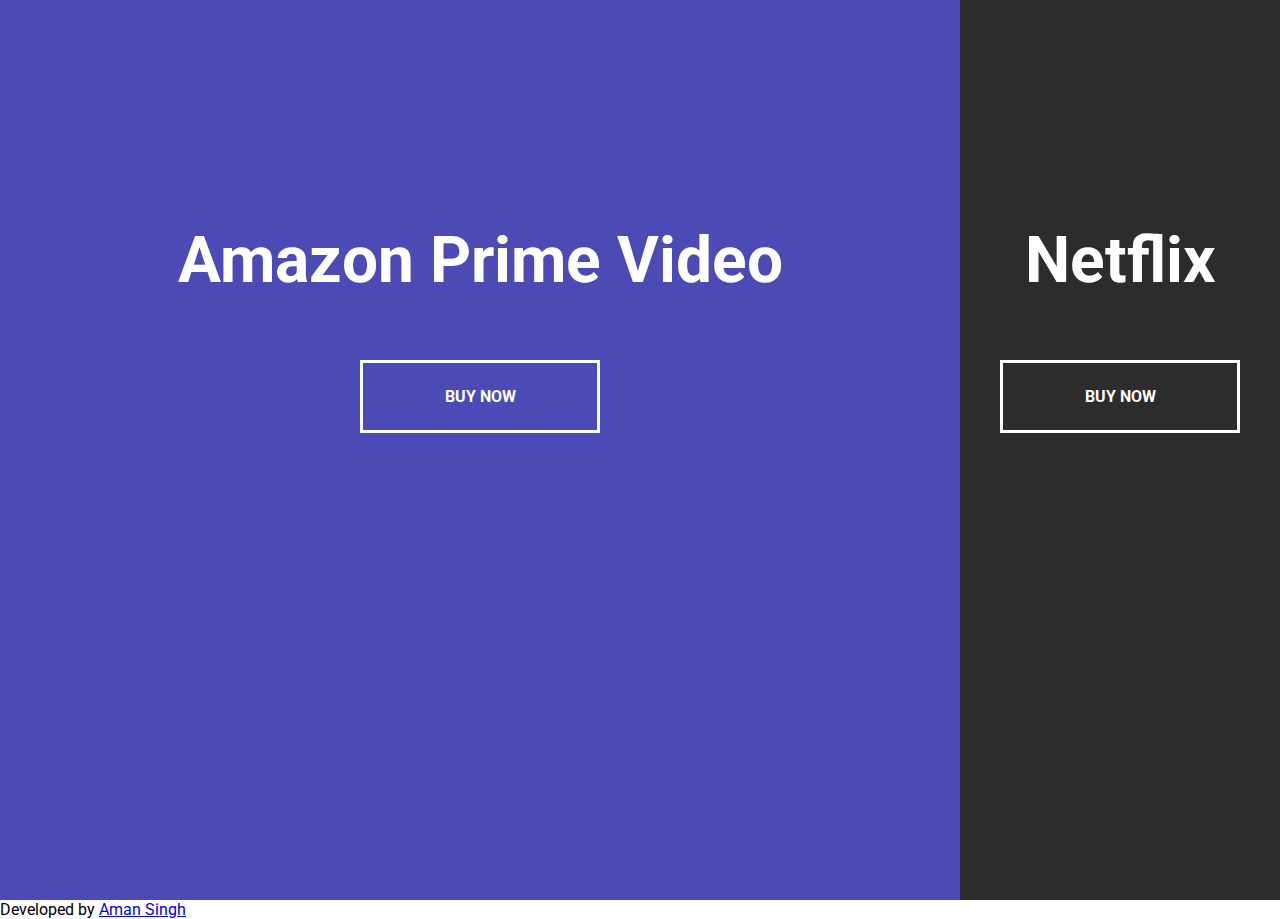
<file: 001-split landing page/index.html>
<!DOCTYPE html>
<html lang="en">
  <head>
    <meta charset="UTF-8" />
    <meta name="viewport" content="width=device-width, initial-scale=1.0" />
    <link rel="stylesheet" href="style.css" />
    <title>Split Landing Page</title>
  </head>
  <body>
    <div class="container">
      <div class="split left">
        <h1>Amazon Prime Video</h1>
        <a href="#" class="btn">Buy Now</a>
      </div>
      <div class="split right">
        <h1>Netflix</h1>
        <a href="#" class="btn">Buy Now</a>
      </div>
    </div>
    
    <footer>
      <p>Developed by <a href="http://your-link.com" target="_blank">Aman Singh</a></p>
    </footer>
    
    <script src="script.js"></script>
  </body>
</html>
</file>
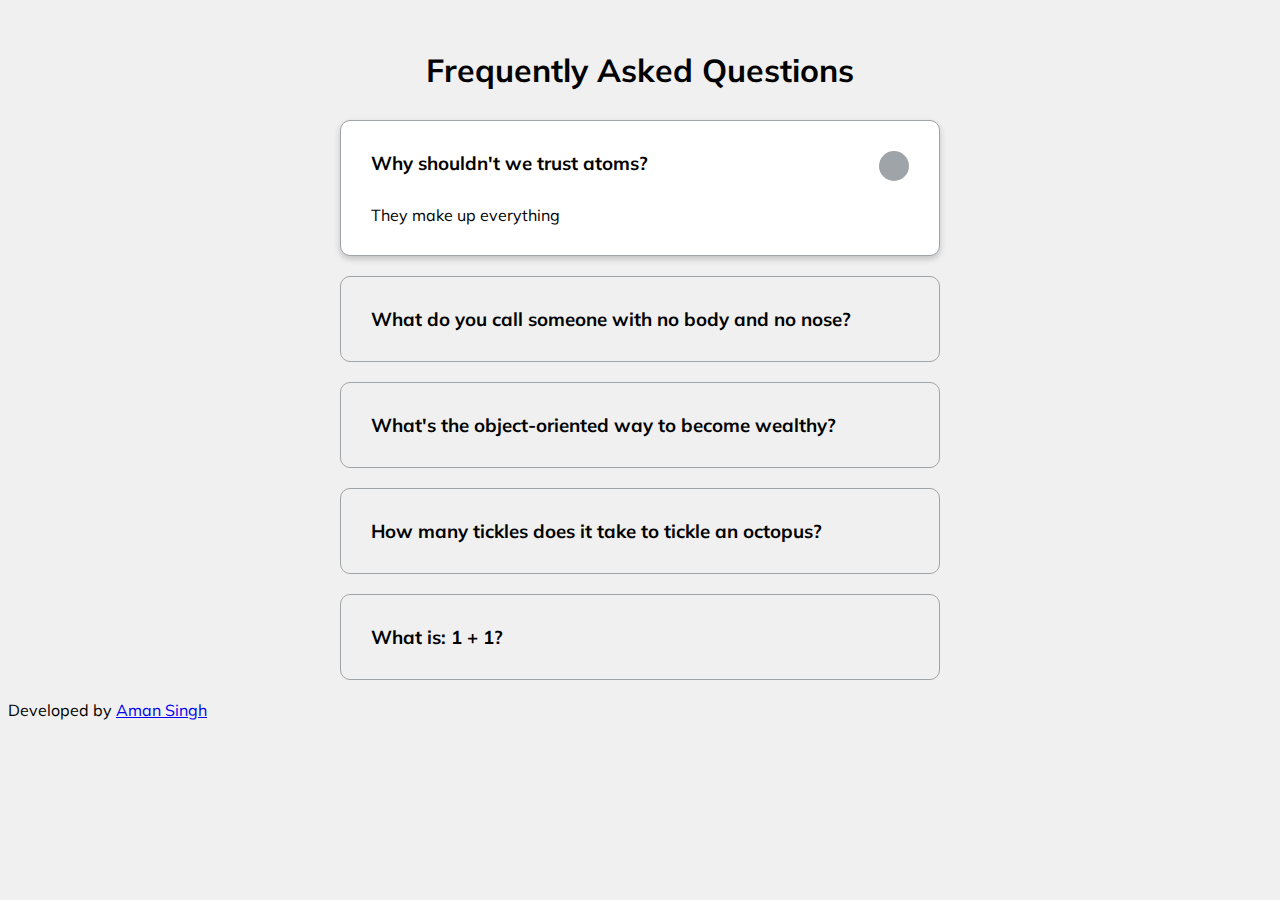
<file: 002-FAQ collapse/index.html>
<!DOCTYPE html>
<html lang="en">
  <head>
    <meta charset="UTF-8" />
    <meta name="viewport" content="width=device-width, initial-scale=1.0" />
    <link
      rel="stylesheet"
      href="https://cdnjs.cloudflare.com/ajax/libs/font-awesome/5.15.1/css/all.min.css"
      integrity="sha512-+4zCK9k+qNFUR5X+cKL9EIR+ZOhtIloNl9GIKS57V1MyNsYpYcUrUeQc9vNfzsWfV28IaLL3i96P9sdNyeRssA=="
      crossorigin="anonymous"
    />
    <link rel="stylesheet" href="style.css" />
    <title>FAQ Collapse</title>
  </head>
  <body>
    <h1>Frequently Asked Questions</h1>
    <div class="faq-container">
      <div class="faq active">
        <h3 class="faq-title">Why shouldn't we trust atoms?</h3>
        <p class="faq-text">They make up everything</p>
        <button class="faq-toggle">
          <i class="fas fa-chevron-down"></i>
          <i class="fas fa-times"></i>
        </button>
      </div>
      <div class="faq">
        <h3 class="faq-title">
          What do you call someone with no body and no nose?
        </h3>
        <p class="faq-text">Nobody knows.</p>
        <button class="faq-toggle">
          <i class="fas fa-chevron-down"></i>
          <i class="fas fa-times"></i>
        </button>
      </div>

      <div class="faq">
        <h3 class="faq-title">
          What's the object-oriented way to become wealthy?
        </h3>
        <p class="faq-text">Inheritance.</p>
        <button class="faq-toggle">
          <i class="fas fa-chevron-down"></i>
          <i class="fas fa-times"></i>
        </button>
      </div>

      <div class="faq">
        <h3 class="faq-title">
          How many tickles does it take to tickle an octopus?
        </h3>
        <p class="faq-text">Ten-tickles!</p>
        <button class="faq-toggle">
          <i class="fas fa-chevron-down"></i>
          <i class="fas fa-times"></i>
        </button>
      </div>

      <div class="faq">
        <h3 class="faq-title">What is: 1 + 1?</h3>
        <p class="faq-text">Depends on who are you asking.</p>
        <button class="faq-toggle">
          <i class="fas fa-chevron-down"></i>
          <i class="fas fa-times"></i>
        </button>
      </div>
    </div>
    <footer>
      <p>Developed by <a href="https://github.com/aman9113" target="_blank">Aman Singh</a></p>
    </footer>


    <script src="script.js"></script>
  </body>
</html>
</file>
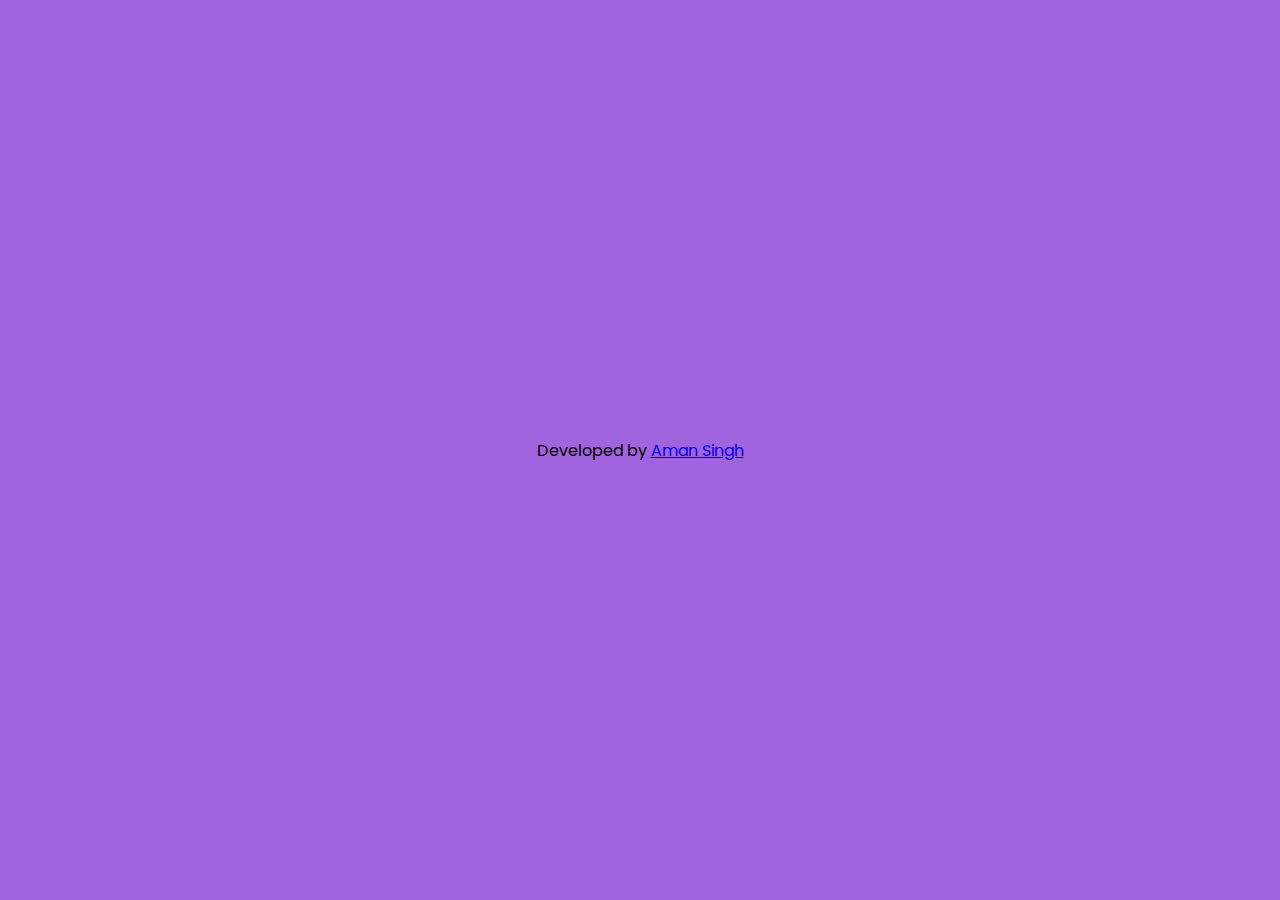
<file: 003-sound board/index.html>
<!DOCTYPE html>
<html lang="en">
  <head>
    <meta charset="UTF-8" />
    <meta name="viewport" content="width=device-width, initial-scale=1.0" />
    <link rel="stylesheet" href="style.css" />
    <title>Sound Board</title>
  </head>
  <body>
    <audio src="sounds/applause.mp3" id="applause"></audio>
    <audio src="sounds/boo.mp3" id="boo"></audio>
    <audio src="sounds/gasp.mp3" id="gasp"></audio>
    <audio src="sounds/tada.mp3" id="tada"></audio>
    <audio src="sounds/victory.mp3" id="victory"></audio>
    <audio src="sounds/wrong.mp3" id="wrong"></audio>
    <div id="buttons"></div>
    <script src="script.js"></script>
    <footer>
      <p>Developed by <a href="http://your-link.com" target="_blank">Aman Singh</a></p>
    </footer>



  </body>
  
</html>
</file>
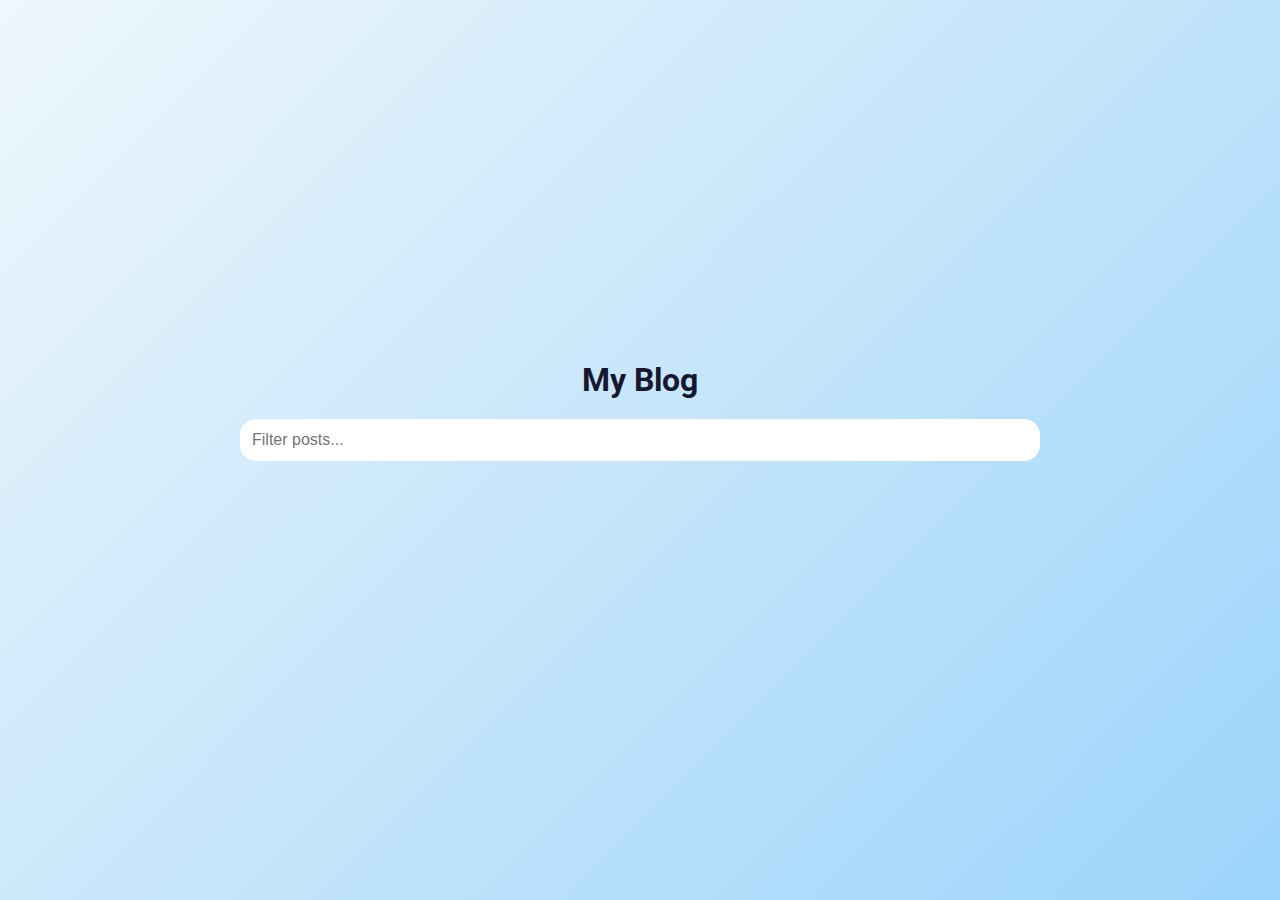
<file: 007-infinite scroll posts/index.html>
<!DOCTYPE html>
<html lang="en">
  <head>
    <meta charset="UTF-8" />
    <meta name="viewport" content="width=device-width, initial-scale=1.0" />
    <link rel="stylesheet" href="style.css" />
    <title>My Blog</title>
  </head>
  <body>
    <h1>My Blog</h1>
    <div class="filter-container">
      <input
        type="text"
        name="filter"
        id="filter"
        class="filter"
        placeholder="Filter posts..."
      />
    </div>
    <div id="posts-container"></div>
    <div class="loader" id="loader">
      <div class="circle"></div>
      <div class="circle"></div>
      <div class="circle"></div>
    </div>
    <script src="script.js"></script>
  </body>
</html>
</file>
<file: 001-split landing page/style.css>
@import url("https://fonts.googleapis.com/css2?family=Roboto:wght@400;700&display=swap");

:root {
  --left-bg-color: rgba(87, 84, 236, 0.7);
  --right-bg-color: rgba(43, 43, 43, 0.8);
  --left-btn-hover-color: rgba(87, 84, 236, 1);
  --right-btn-hover-color: rgba(28, 122, 28, 1);
  --hover-width: 75%;
  --minimize-width: 25%;
  --transition-speed: 1s;
}

* {
  box-sizing: border-box;
}

body {
  font-family: "Roboto", sans-serif;
  height: 100vh;
  overflow: hidden;
  margin: 0;
}

h1 {
  font-size: 4rem;
  color: #fff;
  position: absolute;
  left: 50%;
  top: 20%;
  transform: translateX(-50%);
  white-space: nowrap;
}

.btn {
  color: #fff;
  position: absolute;
  display: flex;
  align-items: center;
  justify-content: center;
  left: 50%;
  top: 40%;
  transform: translateX(-50%);
  border: #fff solid 0.2rem;
  text-decoration: none;
  font-size: 1rem;
  font-weight: bold;
  text-transform: uppercase;
  width: 15rem;
  padding: 1.5rem;
}

.split.left .btn:hover {
  background-color: var(--left-btn-hover-color);
  border-color: var(--left-btn-hover-color);
}

.split.right .btn:hover {
  background-color: var(--right-btn-hover-color);
  border-color: var(--right-btn-hover-color);
}

.container {
  position: relative;
  width: 100%;
  height: 100%;
  background: #333;
}

.split {
  position: absolute;
  width: 50%;
  height: 100%;
  overflow: hidden;
}

.split.left {
  left: 0;
  background: url("https://images.unsplash.com/photo-1606144042614-b2417e99c4e3?ixid=MXwxMjA3fDB8MHxwaG90by1wYWdlfHx8fGVufDB8fHw%3D&ixlib=rb-1.2.1&auto=format&fit=crop&w=1350&q=80")
    no-repeat center / cover;
}

.split.left::before {
  content: "";
  position: absolute;
  width: 100%;
  height: 100%;
  background-color: var(--left-bg-color);
}

.split.right {
  right: 0;
  background: url("https://images.unsplash.com/photo-1607853827120-6847830b38b0?ixlib=rb-1.2.1&ixid=MXwxMjA3fDB8MHxwaG90by1wYWdlfHx8fGVufDB8fHw%3D&auto=format&fit=crop&w=1762&q=80")
    no-repeat center / cover;
}

.split.right::before {
  content: "";
  position: absolute;
  width: 100%;
  height: 100%;
  background-color: var(--right-bg-color);
}

.split.left,
.split.right,
.split.left::before,
.split.right::before {
  transition: all var(--transition-speed) ease-in-out;
}

.hover-left .left {
  width: var(--hover-width);
}

.hover-left .right {
  width: var(--minimize-width);
}

.hover-right .right {
  width: var(--hover-width);
}

.hover-right .left {
  width: var(--minimize-width);
}

@media (max-width: 800px) {
  h1 {
    font-size: 2rem;
    top: 30%;
  }
  .btn {
    padding: 1.2rem;
    width: 12rem;
  }
}

body, html {
  height: 100%;
  margin: 0;
}

.container {
  min-height: 100%;
  display: flex;
  flex-direction: column;
  justify-content: space-between;
}

.footer {
  text-align: center;
  padding: 10px;
  background-color: #f1f1f1;
  position: fixed;
  width: 100%;
  bottom: 0;
}

footer p {
  margin: 0;
}
</file>
<file: 002-FAQ collapse/style.css>
@import url("https://fonts.googleapis.com/css2?family=Muli&display=swap");

* {
  box-sizing: border-box;
}

body {
  font-family: "Muli", sans-serif;
  background-color: #f0f0f0;
}

h1 {
  margin: 50px 0 30px;
  text-align: center;
}

.faq-container {
  max-width: 600px;
  margin: 0 auto;
}

.faq {
  background-color: transparent;
  border: 1px solid #9fa4a8;
  border-radius: 10px;
  margin: 20px 0;
  padding: 30px;
  position: relative;
  overflow: hidden;
  transition: 0.3 ease;
}

.faq.active {
  background-color: #fff;
  box-shadow: 0 3px 6px rgba(0, 0, 0, 0.1), 0 3px 6px rgba(0, 0, 0, 0.1);
}

.faq.active::before,
.faq.active::after {
  content: "\f075";
  font-family: "Font Awesome 5 Free";
  color: #2ecc71;
  font-size: 7rem;
  position: absolute;
  opacity: 0.2;
  top: 20px;
  left: 20px;
  z-index: 0;
}

.faq.active::before {
  color: #3498db;
  top: -10px;
  left: -30px;
  transform: rotateY(180deg);
}

.faq-title {
  margin: 0 35px 0 0;
}

.faq-text {
  display: none;
  margin: 30px 0 0;
}

.faq.active .faq-text {
  display: block;
}

.faq-toggle {
  background-color: transparent;
  border: 0;
  border-radius: 50%;
  cursor: pointer;
  display: flex;
  align-items: center;
  justify-content: center;
  font-size: 16px;
  padding: 0;
  position: absolute;
  top: 30px;
  right: 30px;
  height: 30px;
  width: 30px;
}

.faq-toggle:focus {
  outline: 0;
}

.faq-toggle .fa-times {
  display: none;
}

.faq.active .faq-toggle .fa-times {
  color: #fff;
  display: block;
}

.faq.active .faq-toggle .fa-chevron-down {
  display: none;
}

.faq.active .faq-toggle {
  background-color: #9fa4a8;
}
</file>
<file: 003-sound board/style.css>
@import url("https://fonts.googleapis.com/css2?family=Poppins:wght@200;400&display=swap");

* {
  box-sizing: border-box;
}

body {
  background-color: rgb(161, 100, 223);
  font-family: "Poppins", sans-serif;
  display: flex;
  flex-wrap: wrap;
  align-items: center;
  justify-content: center;
  text-align: center;
  height: 100vh;
  overflow: hidden;
  margin: 0;
}

.btn {
  background-color: rebeccapurple;
  border-radius: 5px;
  border: none;
  color: #fff;
  margin: 1rem;
  padding: 1.5rem 3rem;
  font-size: 1.2rem;
  font-family: inherit;
  cursor: pointer;
}

.btn:hover {
  opacity: 0.9;
}

.btn:focus {
  outline: none;
}
</file>
<file: 007-infinite scroll posts/style.css>
@import url("https://fonts.googleapis.com/css2?family=Roboto:wght@400;700&display=swap");

:root {
  --main-color: #9cd4fa;
  --secondary-color: #5da7e1;
  --light-color: #eef7fc;
  --dark-color: #171830;
}

* {
  box-sizing: border-box;
}

body {
  background-color: var(--main-color);
  background-image: linear-gradient(315deg, var(--main-color) 0%, var(--light-color) 100%);
  color: var(--dark-color);
  font-family: "Roboto", sans-serif;
  display: flex;
  flex-direction: column;
  align-items: center;
  justify-content: center;
  min-height: 100vh;
  margin: 0;
  padding-bottom: 100px;
}

h1 {
  margin-bottom: 0;
  text-align: center;
}

.filter-container {
  margin-top: 20px;
  width: 80vw;
  max-width: 800px;
}

.filter {
  width: 100%;
  padding: 12px;
  border-radius: 1rem;
  font-size: 1rem;
  border: none;
}

.filter:focus {
  outline: none;
}

.post {
  position: relative;
  background-color: var(--light-color);
  box-shadow: 0 2px 4px rgba(0,0,0,0.3);
  border-radius: 1rem;
  padding: 20px;
  margin: 40px 0;
  display: flex;
  width: 80vw;
  max-width: 800px;
}

.post .post-title {
  margin: 0;
}

.post .post-body {
  margin: 15px 0 0;
  line-height: 1.3;
}

.post .post-info {
  margin-left: 20px;
}

.post .number {
  position: absolute;
  top: -15px;
  left: -15px;
  font-size: 15px;
  width: 40px;
  height: 40px;
  border-radius: 50%;
  background-color: var(--secondary-color);
  color: var(--light-color);
  display: flex;
  align-items: center;
  justify-content: center;
  padding: 7px 10px;
}

.loader {
  opacity: 0;
  display: flex;
  position: fixed;
  bottom: 50px;
  transition: opacity 0.3s ease-in;
}

.loader.show {
  opacity: 1;
}

.circle {
  background-color: var(--light-color);
  width: 10px;
  height: 10px;
  border-radius: 50%;
  margin: 5px;
  animation: bounce 0.5s ease-in infinite;
}

.circle:nth-of-type(2) {
  animation-delay: 0.1s;
  opacity: 0.8;
}

.circle:nth-of-type(3) {
  animation-delay: 0.2s;
  opacity: 0.6;
}

@keyframes bounce {
  0%, 100% {
    transform: translateY(0);
  }
  50% {
    transform: translateY(-10px);
  }
}
</file>
